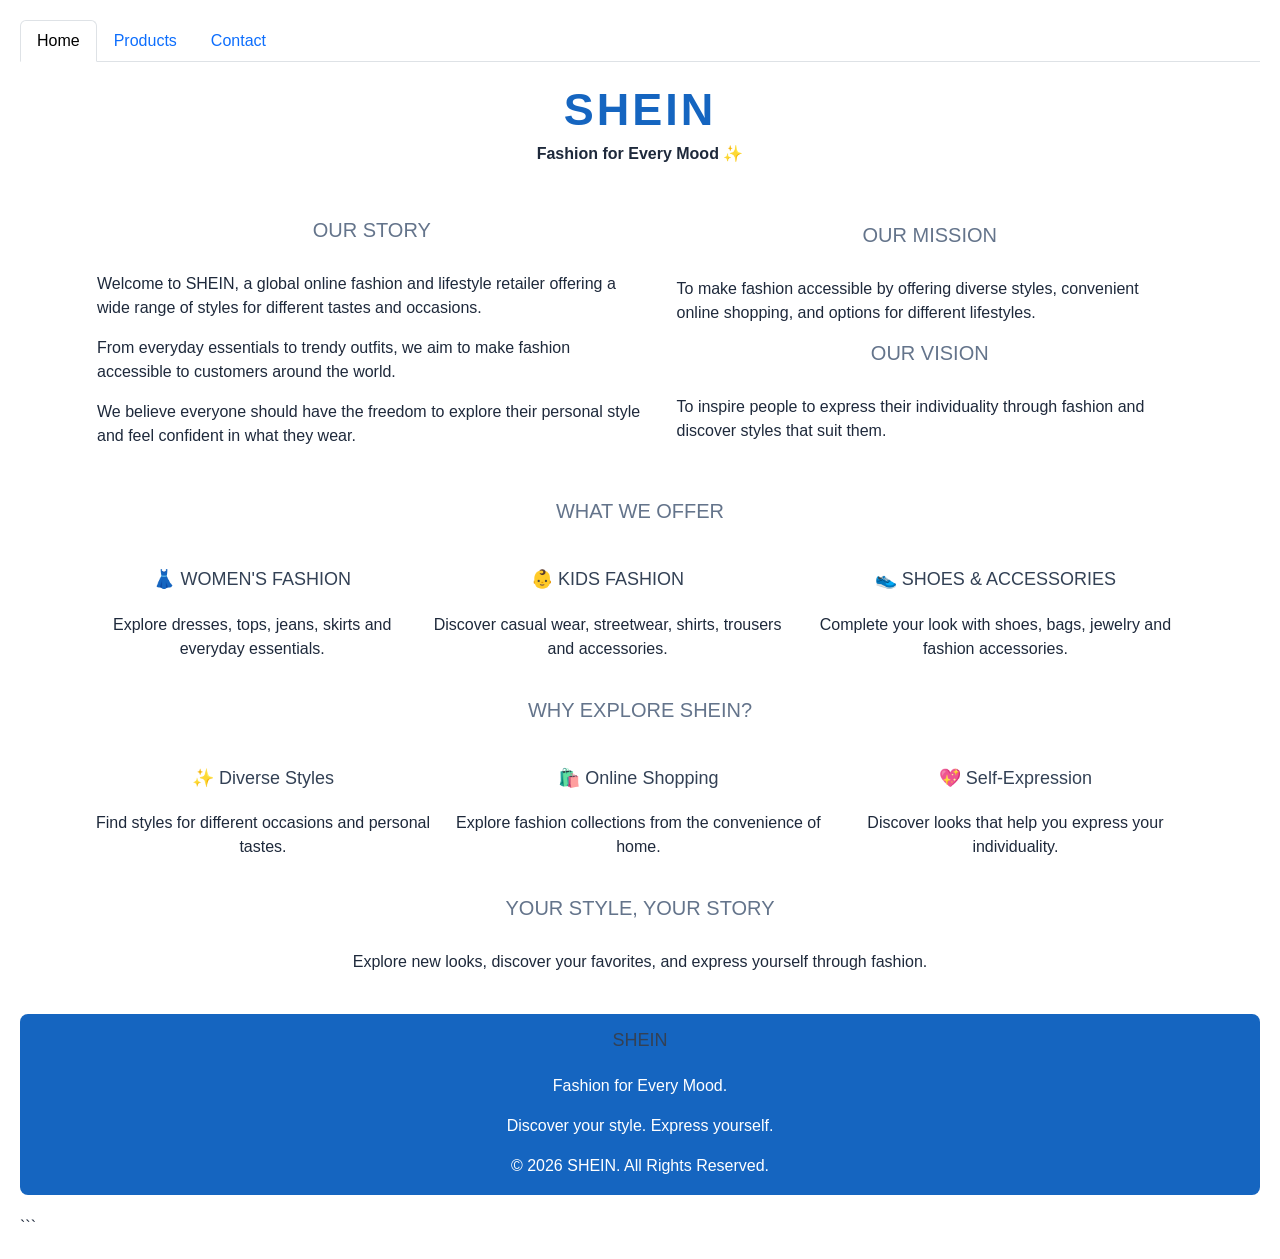
<file: about.html>
<!doctype html>
<html lang="en">

<head>
    <meta charset="utf-8">
    <meta name="viewport" content="width=device-width, initial-scale=1">
    <title>SHEIN - ABOUT US</title>
    <link href="https://cdn.jsdelivr.net/npm/bootstrap@5.3.8/dist/css/bootstrap.min.css" rel="stylesheet"
        integrity="sha384-sRIl4kxILFvY47J16cr9ZwB07vP4J8+LH7qKQnuqkuIAvNWLzeN8tE5YBujZqJLB" crossorigin="anonymous">
    <link rel="stylesheet" href="CSS/style.css">
</head>

<body>
    <div class="nav-overflow" data-bs-toggle="nav-overflow">
        <ul class="nav nav-tabs">
            <li class="nav-item">
                <a class="nav-link active" aria-current="page" href="index.html">Home</a>
            </li>
            <!-- <li class="nav-item">
                <a class="nav-link" href="about.html">About us</a>
            </li> -->
            <li class="nav-item">
                <a class="nav-link" href="products.html">Products</a>
            </li>
            <li class="nav-item">
                <a class="nav-link" href="contact.html">Contact</a>
            </li>
        </ul>
    </div>
    <table border="0" align="center">
        <tr>
            <td>
                <h1 align="center">
                    <b>SHEIN</b>
                </h1>
                <p align="center">
                    <b>Fashion for Every Mood ✨</b>
                </p>
            </td>
        </tr>
    </table>

    <table border="0" width="100%" cellpadding="15">
        <tr>
            <td >

                <h2>OUR STORY</h2>

                <p>
                    Welcome to SHEIN, a global online fashion
                    and lifestyle retailer offering a wide
                    range of styles for different tastes
                    and occasions.
                </p>

                <p>
                    From everyday essentials to trendy outfits,
                    we aim to make fashion accessible to
                    customers around the world.
                </p>

                <p>
                    We believe everyone should have the freedom
                    to explore their personal style and feel
                    confident in what they wear.
                </p>

            </td>

            <td>

                <h2>OUR MISSION</h2>

                <p>
                    To make fashion accessible by offering
                    diverse styles, convenient online shopping,
                    and options for different lifestyles.
                </p>

                <h2>OUR VISION</h2>

                <p>
                    To inspire people to express their
                    individuality through fashion and
                    discover styles that suit them.
                </p>

            </td>
        </tr>
    </table>
    <h2 align="center">WHAT WE OFFER</h2>

    <table border="0" align="center">
        <tr>
            <td align="center">
                <h3>👗 WOMEN'S FASHION</h3>

                <p>
                    Explore dresses, tops, jeans,
                    skirts and everyday essentials.
                </p>
            </td>

            <td align="center">
                <h3>👶 KIDS FASHION</h3>

                <p>
                    Discover casual wear, streetwear,
                    shirts, trousers and accessories.
                </p>
            </td>

            <td align="center">
                <h3>👟 SHOES & ACCESSORIES</h3>

                <p>
                    Complete your look with shoes,
                    bags, jewelry and fashion accessories.
                </p>
            </td>
        </tr>
    </table>
    <h2 align="center">WHY EXPLORE SHEIN?</h2>

    <table border="0" align="center">
        <tr>
            <td align="center">
                <h3>✨ Diverse Styles</h3>
                <p>
                    Find styles for different
                    occasions and personal tastes.
                </p>
            </td>

            <td align="center">
                <h3>🛍️ Online Shopping</h3>
                <p>
                    Explore fashion collections
                    from the convenience of home.
                </p>
            </td>

            <td align="center">
                <h3>💖 Self-Expression</h3>
                <p>
                    Discover looks that help you
                    express your individuality.
                </p>
            </td>
        </tr>
    </table>
    <h2 align="center">YOUR STYLE, YOUR STORY</h2>

    <p align="center">
        Explore new looks, discover your favorites,
        and express yourself through fashion.
    </p>
    <table border="0" align="center" class="footer">
        <tr>
            <td align="center">

                <h3>SHEIN</h3>

                <p>
                    Fashion for Every Mood.
                </p>

                <p>
                    Discover your style. Express yourself.
                </p>
                <p>
                    © 2026 SHEIN. All Rights Reserved.
                </p>

            </td>
        </tr>
    </table>
</body>

</html>
```
</file>
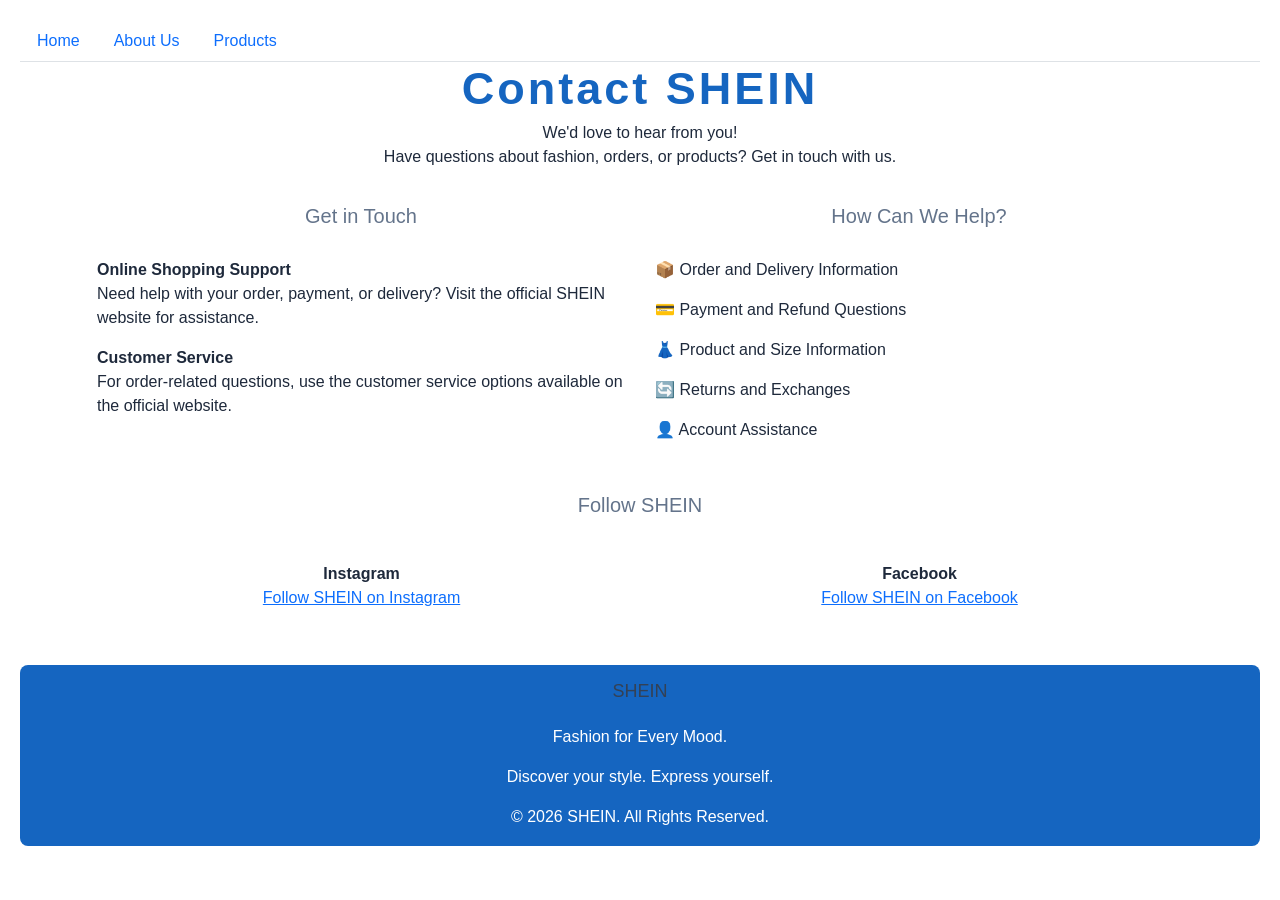
<file: contact.html>
<!doctype html>
<html lang="en">

<head>
    <meta charset="utf-8">
    <meta name="viewport" content="width=device-width, initial-scale=1">
    <title>SHEIN - Contact Us</title>

    <link href="https://cdn.jsdelivr.net/npm/bootstrap@5.3.8/dist/css/bootstrap.min.css" rel="stylesheet"
        integrity="sha384-sRIl4kxILFvY47J16cr9ZwB07vP4J8+LH7qKQnuqkuIAvNWLzeN8tE5YBujZqJLB" crossorigin="anonymous">

    <link rel="stylesheet" href="CSS/style.css">
</head>

<body>
    <div class="nav-overflow" data-bs-toggle="nav-overflow">
        <ul class="nav nav-tabs">
            <li class="nav-item">
                <a class="nav-link" href="index.html">Home</a>
            </li>

            <li class="nav-item">
                <a class="nav-link" href="about.html">About Us</a>
            </li>

            <li class="nav-item">
                <a class="nav-link" href="products.html">Products</a>
            </li>

           <!--  <li class="nav-item">
                <a class="nav-link active" aria-current="page" href="contact.html">Contact Us</a>
            </li> -->
        </ul>
    </div>

    <h1 align="center">Contact SHEIN</h1>

    <p align="center">
        We'd love to hear from you!
        <br>
        Have questions about fashion, orders, or products?
        Get in touch with us.
    </p>


    <table border="0" width="100%" cellpadding="15">
        <tr>
            <td width="50%" valign="top">

                <h2>Get in Touch</h2>

                <p>
                    <b>Online Shopping Support</b><br>
                    Need help with your order, payment, or delivery?
                    Visit the official SHEIN website for assistance.
                </p>
                <p>
                    <b>Customer Service</b><br>
                    For order-related questions, use the customer
                    service options available on the official website.
                </p>

            </td>

            <td width="50%" valign="top">

                <h2>How Can We Help?</h2>

                <p>📦 Order and Delivery Information</p>
                <p>💳 Payment and Refund Questions</p>
                <p>👗 Product and Size Information</p>
                <p>🔄 Returns and Exchanges</p>
                <p>👤 Account Assistance</p>
            </td>
        </tr>
    </table>

    <h2 align="center">Follow SHEIN</h2>

    <table border="0" width="100%" cellpadding="15">
        <tr>
            <td align="center">
                <b>Instagram</b><br>
                <a href="https://www.instagram.com/shein/" target="_blank" class = "theme-primary underline-offset-2 underline-20 hover:underline-100">
                    Follow SHEIN on Instagram
                </a>
            </td>

            <td align="center">
                <b>Facebook</b><br>
                <a  class="theme-danger underline-offset-2 underline-20 hover:underline-100" href="https://www.facebook.com/SHEINOFFICIAL/" target="_blank">
                    Follow SHEIN on Facebook
                </a>
            </td>
        </tr>
    </table>

    <table border="0" align="center" class="footer">
        <tr>
            <td align="center">

                <h3>SHEIN</h3>

                <p>
                    Fashion for Every Mood.
                </p>

                <p>
                    Discover your style. Express yourself.
                </p>
                <p>
                    © 2026 SHEIN. All Rights Reserved.
                </p>

            </td>
        </tr>
    </table>

</body>

</html>
</file>
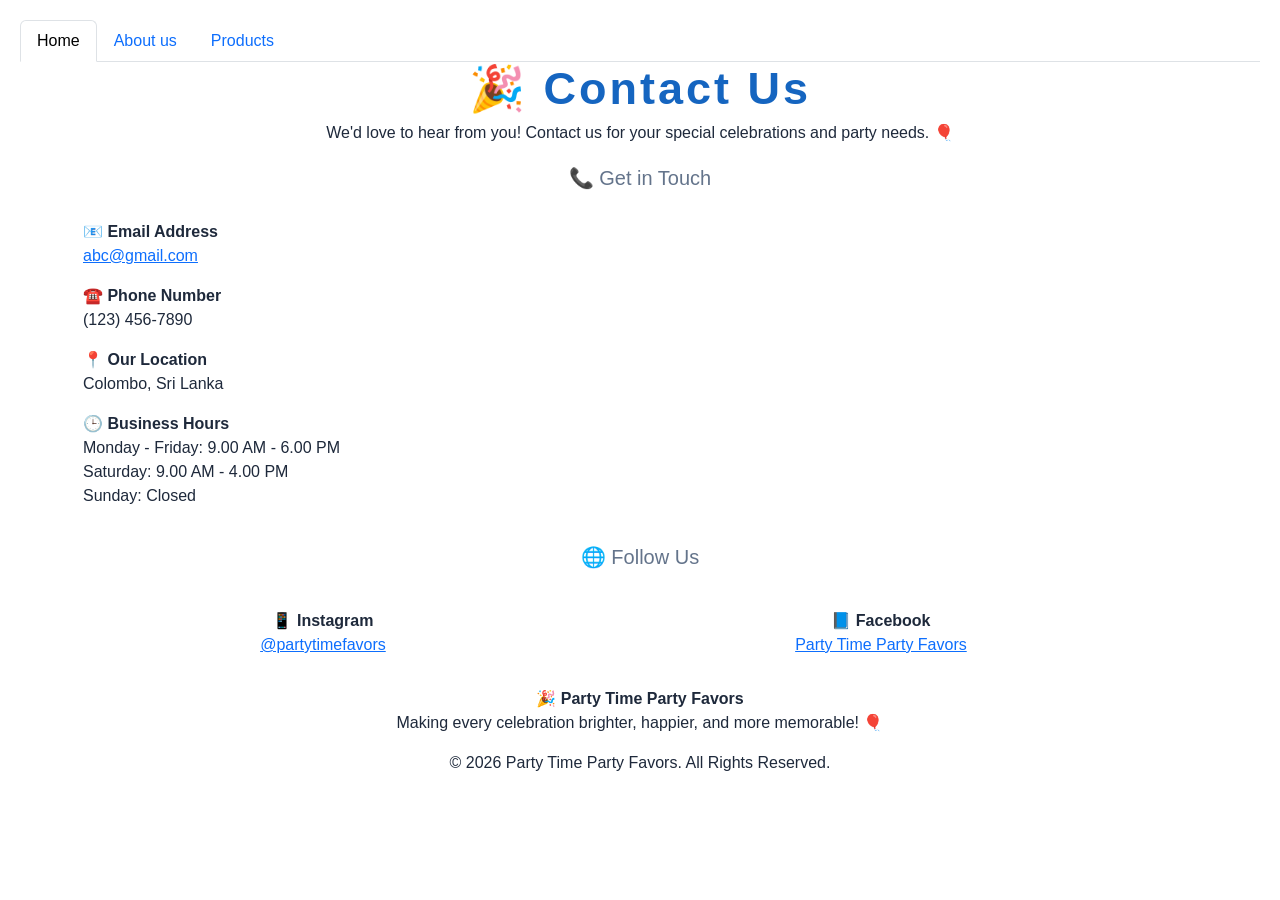
<file: contatct.html>
<!doctype html>
<html lang="en">

<head>
    <meta charset="utf-8">
    <meta name="viewport" content="width=device-width, initial-scale=1">
    <title>SHEIN Home</title>
    <link href="https://cdn.jsdelivr.net/npm/bootstrap@5.3.8/dist/css/bootstrap.min.css" rel="stylesheet"
        integrity="sha384-sRIl4kxILFvY47J16cr9ZwB07vP4J8+LH7qKQnuqkuIAvNWLzeN8tE5YBujZqJLB" crossorigin="anonymous">
    <link rel="stylesheet" href="CSS/style.css">
</head>

<body>
    <div class="nav-overflow" data-bs-toggle="nav-overflow">
        <ul class="nav nav-tabs">
            <li class="nav-item">
                <a class="nav-link active" aria-current="page" href="homepage.html">Home</a>
            </li>
            <li class="nav-item">
                <a class="nav-link" href="#">About us</a>
            </li>
            <li class="nav-item">
                <a class="nav-link" href="products.html">Products</a>
            </li>
            <!-- <li class="nav-item">
                <a class="nav-link" href="contact.html">Contact</a>
            </li> -->
        </ul>
    </div>

     <h1 align="center">🎉 Contact Us</h1>

    <p align="center">
        We'd love to hear from you!
        Contact us for your special celebrations and party needs. 🎈
    </p>


    <table border="0">
        <tr>
            <td width="50%" valign="top">

                <h2>📞 Get in Touch</h2>

                <p>
                    <b>📧 Email Address</b><br>
                    <a href="mailto:abc@gmail.com">
                        abc@gmail.com
                    </a>
                </p>

                <p>
                    <b>☎️ Phone Number</b><br>
                    (123) 456-7890
                </p>

                <p>
                    <b>📍 Our Location</b><br>
                    Colombo, Sri Lanka
                </p>

                <p>
                    <b>🕒 Business Hours</b><br>
                    Monday - Friday: 9.00 AM - 6.00 PM<br>
                    Saturday: 9.00 AM - 4.00 PM<br>
                    Sunday: Closed
                </p>

            </td>

        </tr>
    </table>

    <h2 align="center">🌐 Follow Us</h2>

    <table border="0" width="100%" cellpadding="10">
        <tr>
            <td align="center">
                <b>📱 Instagram</b><br>
                <a href="https://www.instagram.com/partytimefavors"
                   target="_blank">
                    @partytimefavors
                </a>
            </td>

            <td align="center">
                <b>📘 Facebook</b><br>
                <a href="https://www.facebook.com/partytimefavors"
                   target="_blank">
                    Party Time Party Favors
                </a>
            </td>
        </tr>
    </table>

    <p align="center">
        🎉 <b>Party Time Party Favors</b><br>
        Making every celebration brighter, happier, and more memorable! 🎈
    </p>

    <p align="center">
        © 2026 Party Time Party Favors. All Rights Reserved.
    </p>
</body>

</html>
</file>
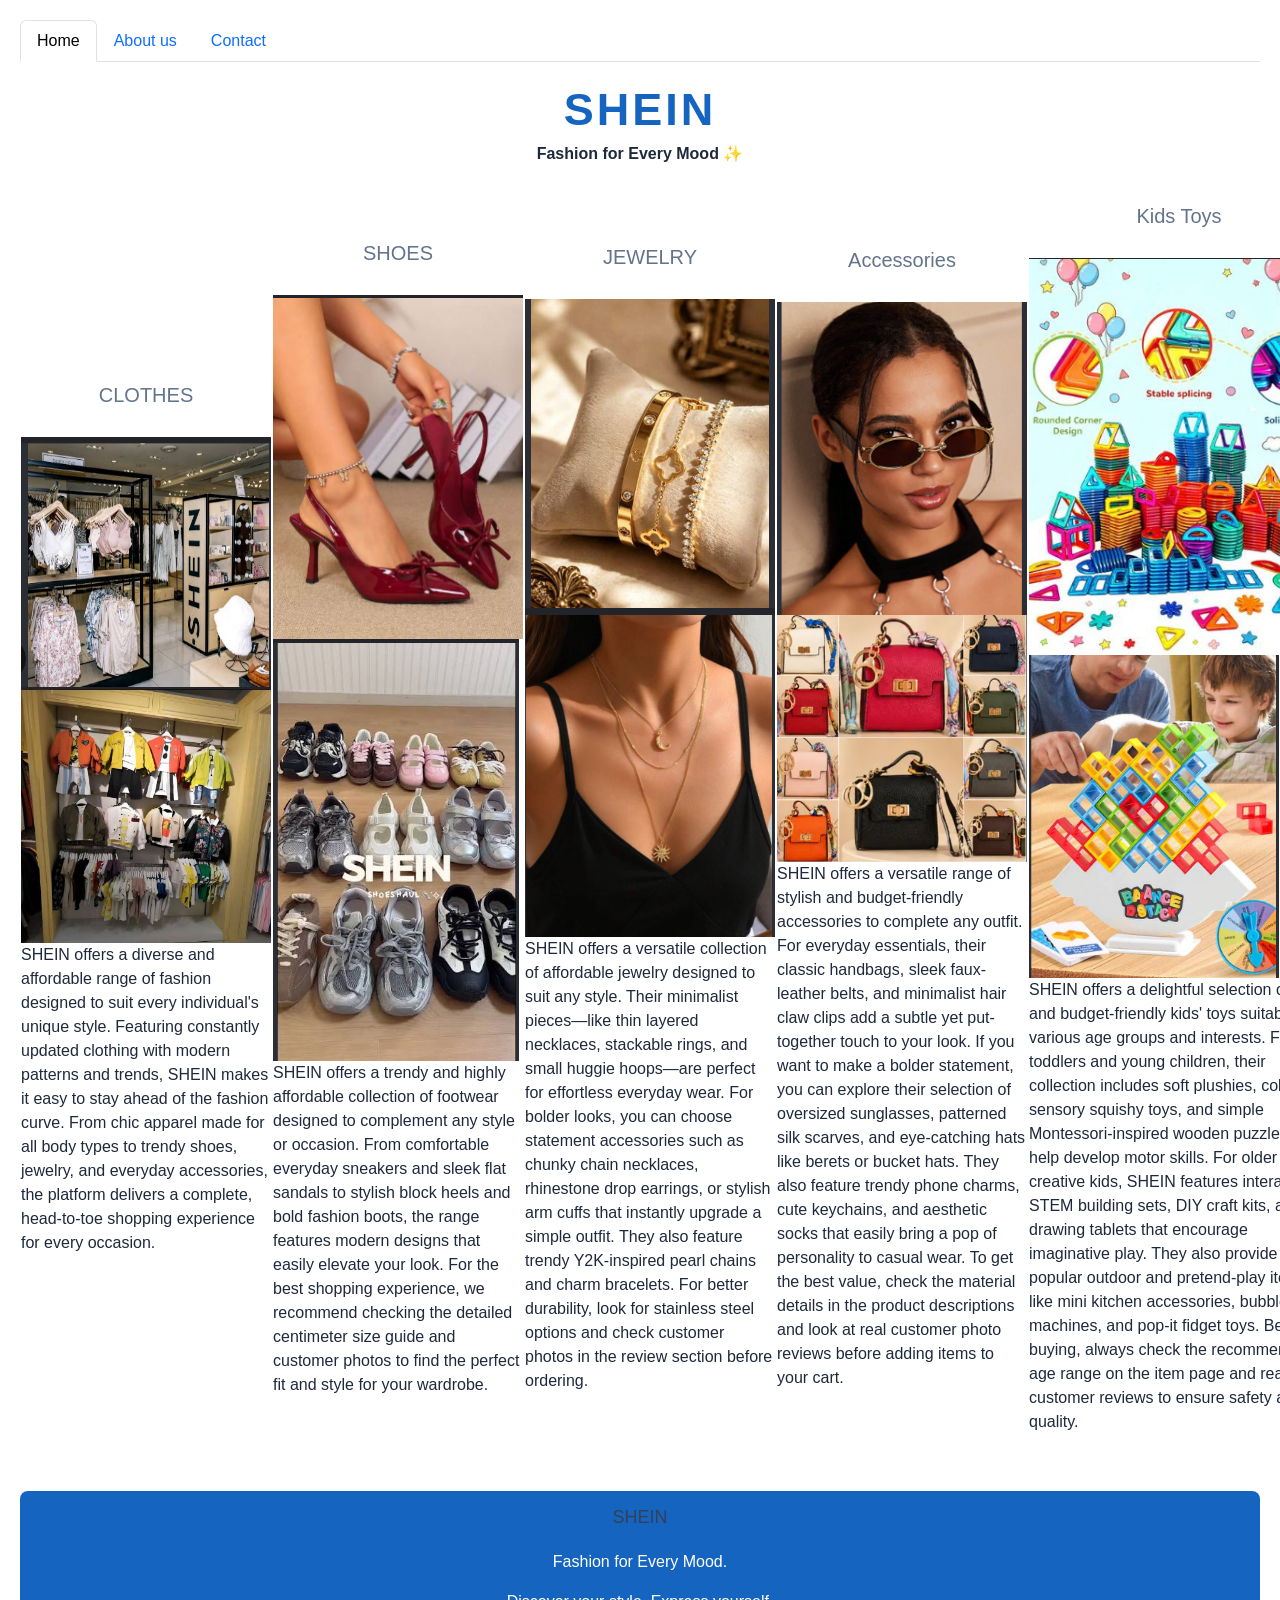
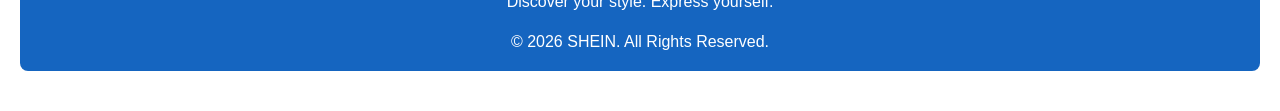
<file: products.html>
<!doctype html>
<html lang="en">

<head>
    <meta charset="utf-8">
    <meta name="viewport" content="width=device-width, initial-scale=1">
    <title>SHEIN - PRODUCTS</title>
    <link href="https://cdn.jsdelivr.net/npm/bootstrap@5.3.8/dist/css/bootstrap.min.css" rel="stylesheet"
        integrity="sha384-sRIl4kxILFvY47J16cr9ZwB07vP4J8+LH7qKQnuqkuIAvNWLzeN8tE5YBujZqJLB" crossorigin="anonymous">
    <link rel="stylesheet" href="CSS/style.css">
</head>

<body>

    <div class="nav-overflow" data-bs-toggle="nav-overflow">
        <ul class="nav nav-tabs">
            <li class="nav-item">
                <a class="nav-link active" aria-current="page" href="index.html">Home</a>
            </li>
            <li class="nav-item">
                <a class="nav-link" href="about.html">About us</a>
            </li>
            <!-- <li class="nav-item">
                <a class="nav-link" href="products.html">Products</a>
            </li> -->
            <li class="nav-item">
                <a class="nav-link" href="contact.html">Contact</a>
            </li>
        </ul>
    </div>
    <table border="0" align="center">
        <tr>
            <td>
                <h1 align="center">
                    <b>SHEIN</b>
                </h1>
                <p align="center">
                    <b>Fashion for Every Mood ✨</b>
                </p>
            </td>
        </tr>
    </table>

    <table border="0" width="100%">
        <center>
            <tr>
                <td>
                    <center><b>
                            <h2>CLOTHES</h2>
                        </b></center>
                    </b>
        </center>
        <img src="Images/skins.png" width="250" height="250">
        <img src="Images/shirts.png" width="250">
        <p>SHEIN offers a diverse and affordable range of fashion designed to suit every
            individual's unique style. Featuring constantly updated clothing with modern
            patterns and trends, SHEIN makes it easy to stay ahead of the fashion curve.
            From chic apparel made for all body types to trendy shoes, jewelry, and everyday
            accessories, the platform delivers a complete, head-to-toe shopping experience for every
            occasion.</p>
        </td>

        <td>
            <center><b>
                    <h2>SHOES</h2>
                </b></center>
            <img src="Images/shoes.png" width="250">
            <img src="Images/shoespic2.png" alt="250">
            <p>SHEIN offers a trendy and highly affordable collection of footwear designed to complement
                any style or occasion. From comfortable everyday sneakers and sleek flat sandals to stylish
                block heels and bold fashion boots, the range features modern designs that easily elevate your
                look.
                For the best shopping experience, we recommend checking the detailed centimeter size guide and
                customer
                photos to find the perfect fit and style for your wardrobe.</p>
        </td>

        <td>
            <center><b>
                    <h2>JEWELRY</h2>
                </b></center>
            <img src="Images/gold.png" width="250">
            <img src="Images/goldpic2.png" width="250">
            <p>SHEIN offers a versatile collection of affordable jewelry designed to suit any style.
                Their minimalist pieces—like thin layered necklaces, stackable rings, and small huggie
                hoops—are perfect for effortless everyday wear. For bolder looks, you can choose
                statement accessories such as chunky chain necklaces, rhinestone drop earrings,
                or stylish arm cuffs that instantly upgrade a simple outfit. They also feature
                trendy Y2K-inspired pearl chains and charm bracelets. For better durability,
                look for stainless steel options and check customer photos in the review
                section before ordering.</p>
        </td>

        <td>
            <center><b>
                    <h2>Accessories</h2>
                </b></center>
            <img src="Images/accesseseries1.png" width="250">
            <img src="Images/accesseseries2.png" width="250">
            <p>SHEIN offers a versatile range of stylish and budget-friendly accessories to
                complete any outfit. For everyday essentials, their classic handbags, sleek
                faux-leather belts, and minimalist hair claw clips add a subtle yet put-together
                touch to your look. If you want to make a bolder statement, you can explore their
                selection of oversized sunglasses, patterned silk scarves, and eye-catching hats
                like berets or bucket hats. They also feature trendy phone charms, cute keychains,
                and aesthetic socks that easily bring a pop of personality to casual wear. To get
                the best value, check the material details in the product descriptions and look
                at real customer photo reviews before adding items to your cart.</p>
        </td>

        <td>
            <center><b>
                    <h2>Kids Toys</h2>
                </b></center>
            <img src="Images/kidstoys1.png" width="300">
            <img src="Images/kidstoys2.png" width="250">
            <p>SHEIN offers a delightful selection of fun and budget-friendly kids' toys
                suitable for various age groups and interests. For toddlers and young
                children, their collection includes soft plushies, colorful sensory squishy
                toys, and simple Montessori-inspired wooden puzzles that help develop motor
                skills. For older or creative kids, SHEIN features interactive STEM building
                sets, DIY craft kits, and fun drawing tablets that encourage imaginative play.
                They also provide popular outdoor and pretend-play items like mini kitchen
                accessories, bubble machines, and pop-it fidget toys. Before buying, always
                check the recommended age range on the item page and read customer reviews
                to ensure safety and quality.</p>

            </center>
        </td>
        </tr>
    </table>
    <table border="0" align="center" class="footer">
        <tr>
            <td align="center">

                <h3>SHEIN</h3>

                <p>
                    Fashion for Every Mood.
                </p>

                <p>
                    Discover your style. Express yourself.
                </p>
                <p>
                    © 2026 SHEIN. All Rights Reserved.
                </p>

            </td>
        </tr>
    </table>
</body>

</html>
</file>
<file: CSS/style.css>
body {
    margin: 0;
    padding: 20px;
    font-family: Arial, sans-serif;
    background-color: white;
    color: #1e293b;
}
h1 {
    text-align: center;
    color: #1565c0;
    font-size: 45px;
    font-weight: bold;
    letter-spacing: 3px;
    margin-bottom: 5px;
}
h2 {
    text-align: center;
    color: #64748b;
    font-size: 20px;
    margin-bottom: 30px;
}
table {
    width: 90%;
    margin: 20px auto;
    border-collapse: collapse;
}
h3 {
    color: #334155;
    line-height: 1.7;
    font-size: 18px;
    text-align: center;
    padding: 10px;
}
.footer {
    background-color: #1565c0;
    color: white;
    width: 100%;
    border-radius: 8px;
    padding: 20px;
    margin-top: 40px;
}
</file>
